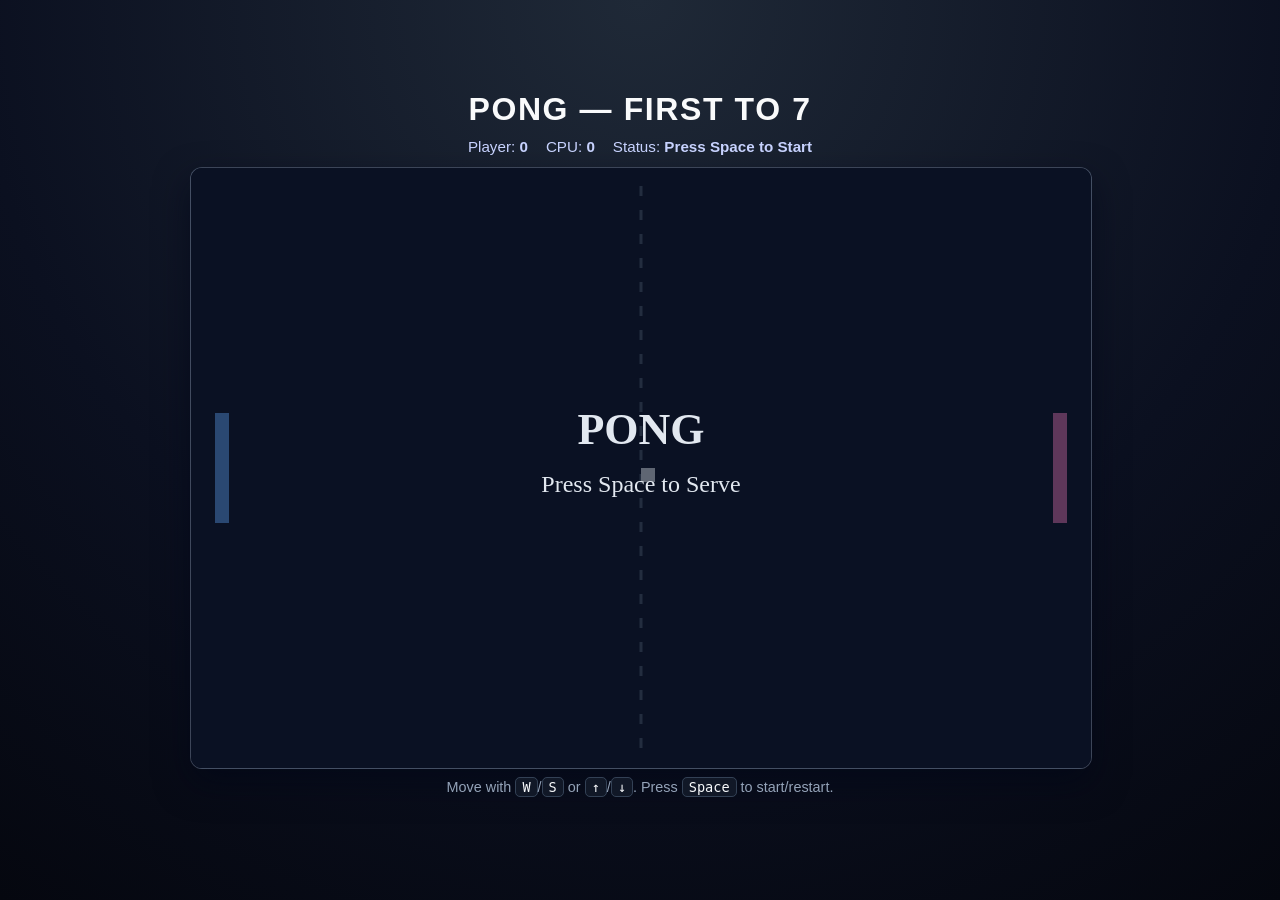
<file: index.html>
<!doctype html>
<html lang="en">
<head>
  <meta charset="UTF-8" />
  <meta name="viewport" content="width=device-width, initial-scale=1.0" />
  <title>Arcade Pong</title>
  <style>
    :root {
      color-scheme: dark;
    }

    body {
      margin: 0;
      min-height: 100vh;
      display: grid;
      place-items: center;
      background: radial-gradient(circle at top, #1f2937 0%, #0b1020 60%, #05070f 100%);
      color: #e5e7eb;
      font-family: "Segoe UI", Tahoma, Geneva, Verdana, sans-serif;
    }

    .game-shell {
      text-align: center;
      width: min(92vw, 900px);
    }

    h1 {
      margin: 0 0 10px;
      font-size: clamp(1.4rem, 2.8vw, 2rem);
      letter-spacing: 0.05em;
      text-transform: uppercase;
      color: #f9fafb;
    }

    .hud {
      display: flex;
      justify-content: center;
      gap: 18px;
      margin-bottom: 12px;
      font-size: 0.95rem;
      color: #c7d2fe;
    }

    canvas {
      width: 100%;
      max-width: 900px;
      aspect-ratio: 3 / 2;
      border-radius: 12px;
      border: 1px solid rgba(148, 163, 184, 0.4);
      background: linear-gradient(180deg, #0f172a, #020617);
      box-shadow: 0 14px 34px rgba(2, 6, 23, 0.6);
      display: block;
    }

    .controls {
      margin-top: 10px;
      color: #94a3b8;
      font-size: 0.9rem;
    }

    kbd {
      background: #111827;
      border: 1px solid #334155;
      border-radius: 5px;
      padding: 1px 6px;
      color: #f8fafc;
      font-size: 0.85rem;
    }
  </style>
</head>
<body>
  <main class="game-shell">
    <h1>Pong — First to 7</h1>
    <div class="hud">
      <div>Player: <strong id="playerScore">0</strong></div>
      <div>CPU: <strong id="cpuScore">0</strong></div>
      <div>Status: <strong id="statusText">Press Space to Start</strong></div>
    </div>
    <canvas id="pong" width="900" height="600" aria-label="Pong game"></canvas>
    <p class="controls">
      Move with <kbd>W</kbd>/<kbd>S</kbd> or <kbd>↑</kbd>/<kbd>↓</kbd>. Press <kbd>Space</kbd> to start/restart.
    </p>
  </main>

  <script>
    const canvas = document.getElementById('pong');
    const ctx = canvas.getContext('2d');
    const playerScoreEl = document.getElementById('playerScore');
    const cpuScoreEl = document.getElementById('cpuScore');
    const statusTextEl = document.getElementById('statusText');

    const GAME_WIDTH = canvas.width;
    const GAME_HEIGHT = canvas.height;
    const WIN_SCORE = 7;

    const paddle = {
      width: 14,
      height: 110,
      speed: 7
    };

    const ball = {
      size: 14,
      baseSpeed: 5.2,
      maxSpeed: 11
    };

    let player = { x: 24, y: (GAME_HEIGHT - paddle.height) / 2, dy: 0, score: 0 };
    let cpu = { x: GAME_WIDTH - 24 - paddle.width, y: (GAME_HEIGHT - paddle.height) / 2, dy: 0, score: 0 };
    let orb = { x: GAME_WIDTH / 2, y: GAME_HEIGHT / 2, vx: 0, vy: 0 };

    let running = false;
    let gameOver = false;
    let lastTime = 0;

    const keys = new Set();

    function clamp(value, min, max) {
      return Math.max(min, Math.min(max, value));
    }

    function setStatus(text) {
      statusTextEl.textContent = text;
    }

    function resetBall(direction = 1) {
      orb.x = GAME_WIDTH / 2;
      orb.y = GAME_HEIGHT / 2;
      const angle = (Math.random() * 0.6 - 0.3);
      const speed = ball.baseSpeed;
      orb.vx = Math.cos(angle) * speed * direction;
      orb.vy = Math.sin(angle) * speed;
    }

    function resetGame() {
      player.score = 0;
      cpu.score = 0;
      player.y = cpu.y = (GAME_HEIGHT - paddle.height) / 2;
      playerScoreEl.textContent = '0';
      cpuScoreEl.textContent = '0';
      gameOver = false;
      running = true;
      setStatus('Playing');
      resetBall(Math.random() > 0.5 ? 1 : -1);
    }

    function scorePoint(side) {
      if (side === 'player') {
        player.score += 1;
        playerScoreEl.textContent = String(player.score);
      } else {
        cpu.score += 1;
        cpuScoreEl.textContent = String(cpu.score);
      }

      if (player.score >= WIN_SCORE || cpu.score >= WIN_SCORE) {
        running = false;
        gameOver = true;
        setStatus(player.score > cpu.score ? 'You win! Press Space' : 'CPU wins! Press Space');
        orb.vx = orb.vy = 0;
        return;
      }

      running = false;
      setStatus('Point scored! Press Space');
      resetBall(side === 'player' ? -1 : 1);
    }

    function handleInput() {
      player.dy = 0;
      if (keys.has('w') || keys.has('ArrowUp')) player.dy = -paddle.speed;
      if (keys.has('s') || keys.has('ArrowDown')) player.dy = paddle.speed;
      player.y = clamp(player.y + player.dy, 0, GAME_HEIGHT - paddle.height);
    }

    function moveCpu() {
      const target = orb.y - paddle.height / 2 + ball.size / 2;
      const reaction = 0.085;
      const error = (Math.random() - 0.5) * 20;
      cpu.dy = (target - cpu.y + error) * reaction;
      cpu.dy = clamp(cpu.dy, -paddle.speed * 0.92, paddle.speed * 0.92);
      cpu.y = clamp(cpu.y + cpu.dy, 0, GAME_HEIGHT - paddle.height);
    }

    function collideWithPaddle(p) {
      return (
        orb.x < p.x + paddle.width &&
        orb.x + ball.size > p.x &&
        orb.y < p.y + paddle.height &&
        orb.y + ball.size > p.y
      );
    }

    function updateBall(deltaFactor) {
      orb.x += orb.vx * deltaFactor;
      orb.y += orb.vy * deltaFactor;

      if (orb.y <= 0 || orb.y + ball.size >= GAME_HEIGHT) {
        orb.y = clamp(orb.y, 0, GAME_HEIGHT - ball.size);
        orb.vy *= -1;
      }

      if (collideWithPaddle(player) && orb.vx < 0) {
        const rel = (orb.y + ball.size / 2 - (player.y + paddle.height / 2)) / (paddle.height / 2);
        const speed = Math.min(Math.hypot(orb.vx, orb.vy) + 0.35, ball.maxSpeed);
        const bounce = rel * 0.85;
        orb.vx = Math.abs(Math.cos(bounce) * speed);
        orb.vy = Math.sin(bounce) * speed;
        orb.x = player.x + paddle.width;
      }

      if (collideWithPaddle(cpu) && orb.vx > 0) {
        const rel = (orb.y + ball.size / 2 - (cpu.y + paddle.height / 2)) / (paddle.height / 2);
        const speed = Math.min(Math.hypot(orb.vx, orb.vy) + 0.35, ball.maxSpeed);
        const bounce = rel * 0.85;
        orb.vx = -Math.abs(Math.cos(bounce) * speed);
        orb.vy = Math.sin(bounce) * speed;
        orb.x = cpu.x - ball.size;
      }

      if (orb.x + ball.size < 0) scorePoint('cpu');
      if (orb.x > GAME_WIDTH) scorePoint('player');
    }

    function drawNet() {
      ctx.strokeStyle = 'rgba(148,163,184,0.5)';
      ctx.setLineDash([10, 14]);
      ctx.lineWidth = 3;
      ctx.beginPath();
      ctx.moveTo(GAME_WIDTH / 2, 18);
      ctx.lineTo(GAME_WIDTH / 2, GAME_HEIGHT - 18);
      ctx.stroke();
      ctx.setLineDash([]);
    }

    function drawRect(x, y, w, h, color) {
      ctx.fillStyle = color;
      ctx.fillRect(x, y, w, h);
    }

    function render() {
      drawRect(0, 0, GAME_WIDTH, GAME_HEIGHT, '#020617');
      drawNet();

      drawRect(player.x, player.y, paddle.width, paddle.height, '#60a5fa');
      drawRect(cpu.x, cpu.y, paddle.width, paddle.height, '#f472b6');
      drawRect(orb.x, orb.y, ball.size, ball.size, '#f8fafc');

      if (!running) {
        ctx.fillStyle = 'rgba(15, 23, 42, 0.65)';
        ctx.fillRect(0, 0, GAME_WIDTH, GAME_HEIGHT);

        ctx.fillStyle = '#e2e8f0';
        ctx.textAlign = 'center';
        ctx.font = '600 44px Segoe UI';
        if (gameOver) {
          ctx.fillText(player.score > cpu.score ? 'Victory!' : 'Defeat!', GAME_WIDTH / 2, GAME_HEIGHT / 2 - 24);
        } else {
          ctx.fillText('PONG', GAME_WIDTH / 2, GAME_HEIGHT / 2 - 24);
        }
        ctx.font = '500 24px Segoe UI';
        ctx.fillText('Press Space to Serve', GAME_WIDTH / 2, GAME_HEIGHT / 2 + 24);
      }
    }

    function gameLoop(ts) {
      if (!lastTime) lastTime = ts;
      const deltaMs = ts - lastTime;
      lastTime = ts;
      const deltaFactor = Math.min(deltaMs / 16.67, 1.5);

      handleInput();
      if (running) {
        moveCpu();
        updateBall(deltaFactor);
      }
      render();
      requestAnimationFrame(gameLoop);
    }

    window.addEventListener('keydown', (e) => {
      if (['ArrowUp', 'ArrowDown', ' '].includes(e.key)) e.preventDefault();
      keys.add(e.key);

      if (e.key === ' ' && !running) {
        if (gameOver || (player.score === 0 && cpu.score === 0 && orb.vx === 0 && orb.vy === 0)) {
          resetGame();
        } else {
          running = true;
          setStatus('Playing');
        }
      }
    });

    window.addEventListener('keyup', (e) => {
      keys.delete(e.key);
    });

    orb.vx = 0;
    orb.vy = 0;
    render();
    requestAnimationFrame(gameLoop);
  </script>
</body>
</html>
</file>
